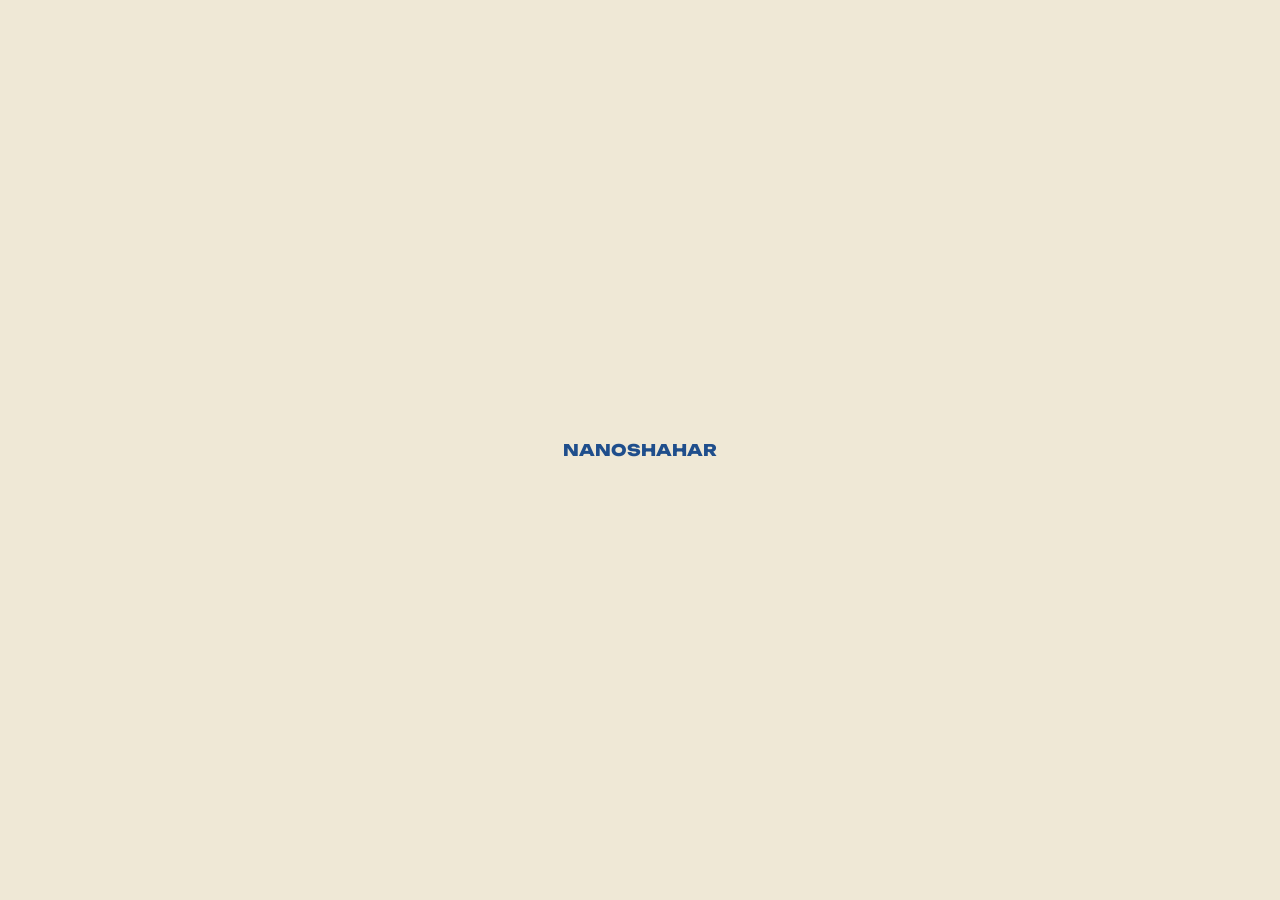
<file: index.html>
<!doctype html>
<html lang="uz">
<head>
<meta charset="utf-8">
<meta name="viewport" content="width=device-width, initial-scale=1, maximum-scale=1, user-scalable=no, viewport-fit=cover">
<title>NanoShahar — Toshkentda o'z uyingni ol</title>
<meta name="description" content="Toshkentning virtual xaritasi: izoh qoldir va o'z uyingni ol. Bizneslar uchun — osmono'par bino.">
<meta name="theme-color" content="#1F4E8C">
<meta property="og:title" content="NanoShahar — virtual Toshkent">
<meta property="og:description" content="Haqiqiy Toshkent xaritasida o'z uyingni ol">
<link rel="preconnect" href="https://fonts.googleapis.com">
<link href="https://fonts.googleapis.com/css2?family=Unbounded:wght@600;800&family=Inter:wght@400;500;600;700&display=swap" rel="stylesheet">
<link rel="stylesheet" href="style.css">
</head>
<body>
<canvas id="map" aria-label="Toshkent xaritasi"></canvas>

<header class="top">
  <div class="brand">
    <div class="logo" aria-hidden="true">
      <svg width="22" height="22" viewBox="0 0 24 24" fill="none" stroke="#fff" stroke-width="2" stroke-linecap="round" stroke-linejoin="round"><path d="M3 21h18"/><path d="M5 21V9l4-3v15"/><path d="M9 21V4h6v17"/><path d="M15 21V10l4 2v9"/></svg>
    </div>
    <div>
      <div class="title">NANOSHAHAR</div>
      <div class="sub" id="stats">…</div>
    </div>
  </div>
  <div class="top-actions">
    <button class="icon-btn" id="btnSearch" aria-label="Qidirish">
      <svg width="20" height="20" viewBox="0 0 24 24" fill="none" stroke="currentColor" stroke-width="2" stroke-linecap="round"><circle cx="11" cy="11" r="7"/><path d="m20 20-3.5-3.5"/></svg>
    </button>
    <button class="lang" id="btnLang">RU</button>
  </div>
</header>

<div class="zoom">
  <button class="icon-btn" id="zIn" aria-label="Yaqinlashtirish">+</button>
  <button class="icon-btn" id="zOut" aria-label="Uzoqlashtirish">−</button>
  <button class="icon-btn" id="zTilt" aria-label="3D" style="font-size:14px;font-weight:800;color:#1F4E8C">3D</button>
  <button class="icon-btn" id="zHome" aria-label="Butun shahar">
    <svg width="18" height="18" viewBox="0 0 24 24" fill="none" stroke="currentColor" stroke-width="2" stroke-linecap="round" stroke-linejoin="round"><path d="M4 9V4h5M20 9V4h-5M4 15v5h5M20 15v5h-5"/></svg>
  </button>
</div>

<div class="cta">
  <button class="primary" id="btnClaim" data-t="claim_btn">Uyimni olish — bepul</button>
  <button class="secondary" id="btnBuy" data-t="buy_btn">Joy sotib olish</button>
</div>

<div class="attrib">© <a href="https://www.openstreetmap.org/copyright" target="_blank" rel="noopener">OpenStreetMap</a></div>
<div class="toast" id="toast" role="status" aria-live="polite"></div>

<div class="sheet-backdrop" id="backdrop"></div>
<section class="sheet" id="sheet" aria-modal="true" role="dialog">
  <div class="grab"></div>
  <button class="close" id="sheetClose" aria-label="Yopish">×</button>
  <div id="sheetBody"></div>
</section>

<script src="config.js"></script>
<script type="module" src="app.js"></script>
</body>
</html>
</file>
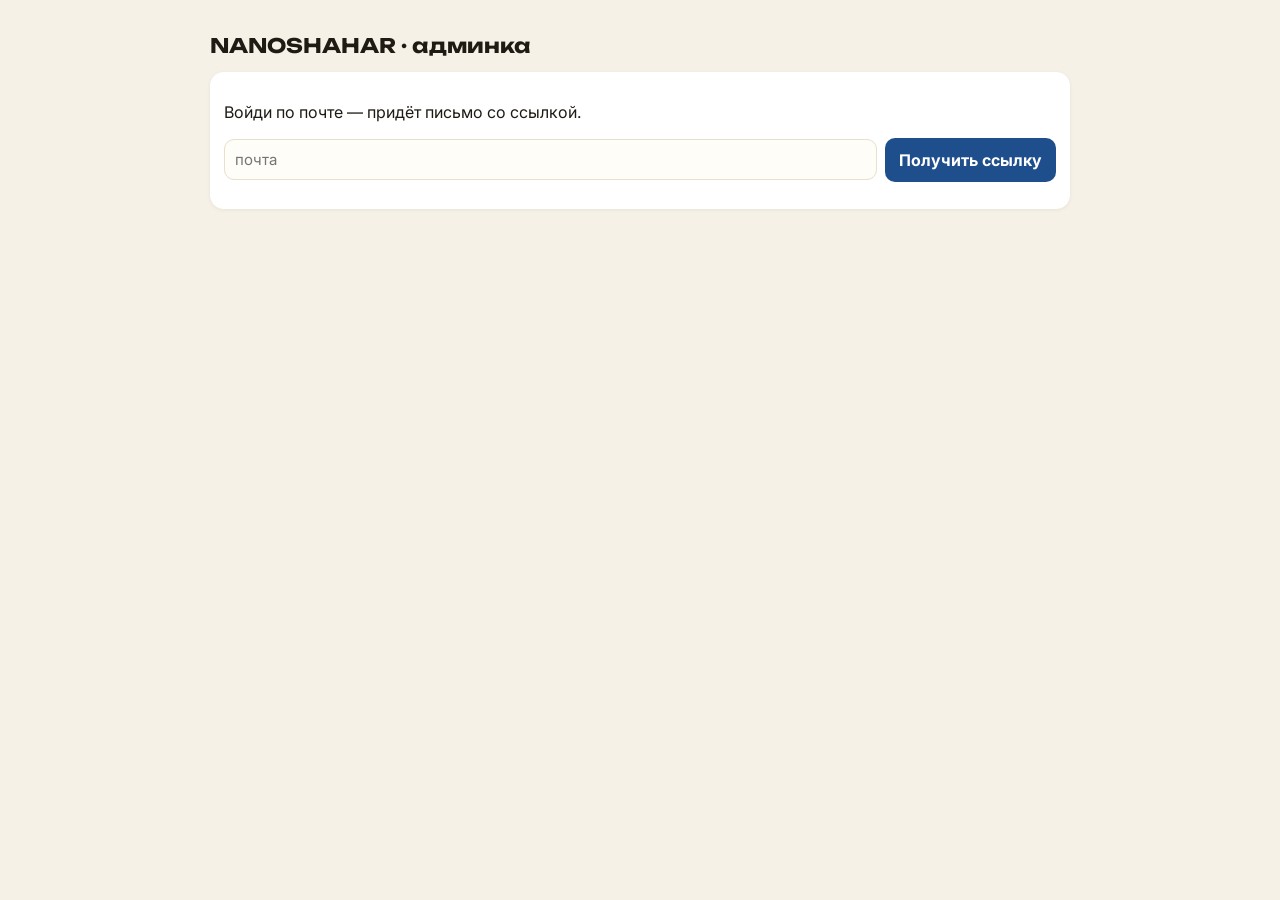
<file: admin.html>
<!doctype html>
<html lang="ru">
<head>
<meta charset="utf-8">
<meta name="viewport" content="width=device-width, initial-scale=1">
<meta name="robots" content="noindex">
<title>NanoShahar — админка</title>
<link href="https://fonts.googleapis.com/css2?family=Unbounded:wght@800&family=Inter:wght@400;600;700&display=swap" rel="stylesheet">
<style>
body{margin:0;font-family:Inter,system-ui,sans-serif;background:#F6F1E6;color:#1E1A14}
main{max-width:860px;margin:0 auto;padding:20px 14px 60px}
h1{font-family:Unbounded,sans-serif;font-size:20px}
h2{font-size:17px;margin:28px 0 10px}
.card{background:#fff;border-radius:14px;padding:14px;margin:10px 0;box-shadow:0 1px 4px rgba(0,0,0,.06)}
input,textarea,select{font:inherit;font-size:15px;border:1.5px solid #E8DFCC;border-radius:10px;padding:10px;width:100%;box-sizing:border-box;background:#FFFDF8}
textarea{min-height:120px}
button{font:inherit;font-weight:700;border:none;border-radius:10px;padding:10px 14px;cursor:pointer;background:#1F4E8C;color:#fff;min-height:44px}
button.ok{background:#2E7D32}button.no{background:#B3261E}button.gray{background:#E8DFCC;color:#1E1A14}
.row{display:flex;gap:8px;flex-wrap:wrap;align-items:center}
.muted{color:#5B5040;font-size:13px}
.grid{display:grid;grid-template-columns:repeat(2,minmax(0,1fr));gap:8px}
@media(max-width:560px){.grid{grid-template-columns:minmax(0,1fr)}}
label{font-size:12px;font-weight:600;color:#5B5040}
.hide{display:none}
</style>
</head>
<body>
<main>
  <h1>NANOSHAHAR · админка</h1>
  <section id="login" class="card">
    <p>Войди по почте — придёт письмо со ссылкой.</p>
    <div class="row"><input id="email" type="email" placeholder="почта" style="flex:1"><button id="send">Получить ссылку</button></div>
    <p class="muted" id="lmsg"></p>
  </section>
  <section id="app" class="hide">
    <div class="row" style="justify-content:space-between"><span class="muted" id="who"></span><button class="gray" id="out">Выйти</button></div>

    <h2>Заказы, ждут оплаты</h2>
    <div id="orders"><p class="muted">Загрузка…</p></div>

    <h2>Добавить дома списком</h2>
    <div class="card">
      <p class="muted">Вставь ники (каждый с новой строки, можно с @). Каждый получит бесплатный дом в случайной махалле.</p>
      <textarea id="bulk" placeholder="@nick1&#10;@nick2"></textarea>
      <div class="row" style="margin-top:8px"><button id="bulkGo">Добавить</button><span class="muted" id="bulkMsg"></span></div>
    </div>

    <h2>Найти и изменить дом/здание</h2>
    <div class="card">
      <div class="row"><input id="q" placeholder="ник или название" style="flex:1"><button id="qGo">Найти</button></div>
      <div id="found"></div>
    </div>
  </section>
</main>
<script src="config.js"></script>
<script type="module" src="admin.js"></script>
</body>
</html>
</file>
<file: style.css>
:root{--blue:#1F4E8C;--blue2:#163A69;--ink:#1E1A14;--muted:#5B5040;--sand:#F1EADA;--accent:#E4572E;--card:#fff;--line:#E8DFCC}
*{box-sizing:border-box;-webkit-tap-highlight-color:transparent}
html,body{margin:0;height:100%;overflow:hidden;background:#E3DCCB;font-family:Inter,system-ui,sans-serif;color:var(--ink);overscroll-behavior:none}
#map{position:fixed;inset:0;width:100vw;height:100vh;touch-action:none;display:block;cursor:grab}
#map.drag{cursor:grabbing}
button{font:inherit;cursor:pointer}
.top{position:fixed;top:calc(10px + env(safe-area-inset-top));left:10px;right:10px;display:flex;justify-content:space-between;align-items:center;gap:8px;pointer-events:none}
.top>*{pointer-events:auto}
.brand{display:flex;align-items:center;gap:10px;background:var(--card);padding:8px 14px 8px 8px;border-radius:14px;box-shadow:0 4px 16px rgba(0,0,0,.12)}
.logo{width:36px;height:36px;border-radius:10px;background:var(--blue);display:flex;align-items:center;justify-content:center}
.title{font-family:Unbounded,sans-serif;font-weight:800;font-size:15px;letter-spacing:.5px}
.sub{font-size:11px;color:var(--muted)}
.top-actions{display:flex;gap:8px}
.icon-btn{width:44px;height:44px;border-radius:12px;border:none;background:var(--card);box-shadow:0 2px 8px rgba(0,0,0,.15);font-size:22px;font-weight:600;color:var(--ink);display:flex;align-items:center;justify-content:center}
.lang{height:44px;padding:0 12px;border-radius:12px;border:none;background:var(--card);box-shadow:0 2px 8px rgba(0,0,0,.15);font-weight:700;color:var(--blue)}
.zoom{position:fixed;right:10px;top:50%;transform:translateY(-50%);display:flex;flex-direction:column;gap:8px}
.cta{position:fixed;left:10px;right:10px;bottom:calc(14px + env(safe-area-inset-bottom));display:flex;gap:8px;justify-content:center}
.primary,.secondary{height:52px;border-radius:14px;border:none;font-weight:700;font-size:15px;padding:0 18px;box-shadow:0 4px 16px rgba(0,0,0,.18)}
.primary{background:var(--accent);color:#fff;flex:1.4;max-width:300px}
.secondary{background:var(--blue);color:#fff;flex:1;max-width:220px}
.attrib{position:fixed;left:8px;bottom:calc(74px + env(safe-area-inset-bottom));font-size:10px;color:var(--muted);background:rgba(255,255,255,.75);padding:2px 6px;border-radius:5px}
.attrib a{color:var(--muted)}
.toast{position:fixed;left:50%;top:calc(76px + env(safe-area-inset-top));transform:translateX(-50%) translateY(-10px);background:var(--ink);color:#fff;padding:10px 16px;border-radius:12px;font-size:14px;font-weight:600;opacity:0;transition:.25s;pointer-events:none;max-width:90vw;text-align:center}
.toast.show{opacity:1;transform:translateX(-50%) translateY(0)}
.sheet-backdrop{position:fixed;inset:0;background:rgba(20,16,10,.35);opacity:0;pointer-events:none;transition:.2s}
.sheet-backdrop.show{opacity:1;pointer-events:auto}
.sheet{position:fixed;left:0;right:0;bottom:0;max-height:88vh;overflow:auto;background:var(--card);border-radius:22px 22px 0 0;padding:14px 18px calc(22px + env(safe-area-inset-bottom));transform:translateY(105%);transition:transform .25s ease;box-shadow:0 -6px 30px rgba(0,0,0,.2)}
@media(min-width:760px){.sheet{left:auto;right:16px;bottom:16px;width:400px;border-radius:22px;max-height:calc(100vh - 32px);transform:translateY(calc(100% + 40px))}.sheet.show{transform:none}}
.sheet.show{transform:none}
.grab{width:40px;height:5px;border-radius:3px;background:#DDD3BF;margin:0 auto 10px}
.close{position:absolute;top:10px;right:12px;width:40px;height:40px;border:none;background:#F6F1E6;border-radius:50%;font-size:22px;color:var(--muted)}
.sheet h2{font-family:Unbounded,sans-serif;font-size:19px;margin:6px 44px 6px 0}
.sheet p{margin:6px 0;font-size:14px;line-height:1.5;color:var(--muted)}
.field{display:flex;flex-direction:column;gap:6px;margin:12px 0}
.field label{font-size:13px;font-weight:600}
.field input,.field select{height:48px;border:1.5px solid var(--line);border-radius:12px;padding:0 14px;font:inherit;font-size:16px;background:#FFFDF8;color:var(--ink)}
.field input:focus,.field select:focus{outline:none;border-color:var(--blue)}
.at{position:relative}.at span{position:absolute;left:14px;top:50%;transform:translateY(-50%);color:var(--muted);font-size:16px}.at input{padding-left:30px;width:100%}
.sheet .primary,.sheet .secondary{width:100%;max-width:none;margin-top:10px;box-shadow:none}
.ghost{width:100%;height:46px;border-radius:12px;border:1.5px solid var(--line);background:#fff;font-weight:600;margin-top:8px;color:var(--ink)}
.row{display:flex;justify-content:space-between;align-items:baseline;padding:8px 0;border-bottom:1px solid #F1EBDD;font-size:14px}
.row b{font-weight:700}
.chips{display:flex;flex-wrap:wrap;gap:8px}
.chip{border:1.5px solid var(--line);background:#fff;border-radius:10px;padding:8px 12px;font-weight:600;font-size:14px;color:var(--ink)}
.chip.on{border-color:var(--blue);background:#EAF0F8;color:var(--blue)}
.swatches{display:flex;gap:10px}
.sw{width:36px;height:36px;border-radius:10px;border:3px solid transparent}
.sw.on{border-color:var(--ink)}
.price{font-family:Unbounded,sans-serif;font-weight:800;font-size:22px}
.note{background:#F6F1E6;border-radius:12px;padding:12px;font-size:13px;line-height:1.5;margin-top:10px}
.pay{background:#EAF0F8;border-radius:12px;padding:14px;margin-top:10px;font-size:14px;line-height:1.6}
.pay code{font-family:inherit;font-weight:800;font-size:17px;letter-spacing:.5px}
.err{color:#B3261E;font-size:13px;font-weight:600;min-height:18px}
.tag{display:inline-block;font-size:12px;font-weight:700;padding:3px 8px;border-radius:6px;background:#F6F1E6;color:var(--muted)}
.loading{position:fixed;inset:0;display:flex;align-items:center;justify-content:center;font-family:Unbounded,sans-serif;font-weight:800;color:var(--blue);background:#EFE8D6;z-index:5;transition:opacity .4s}
</file>
